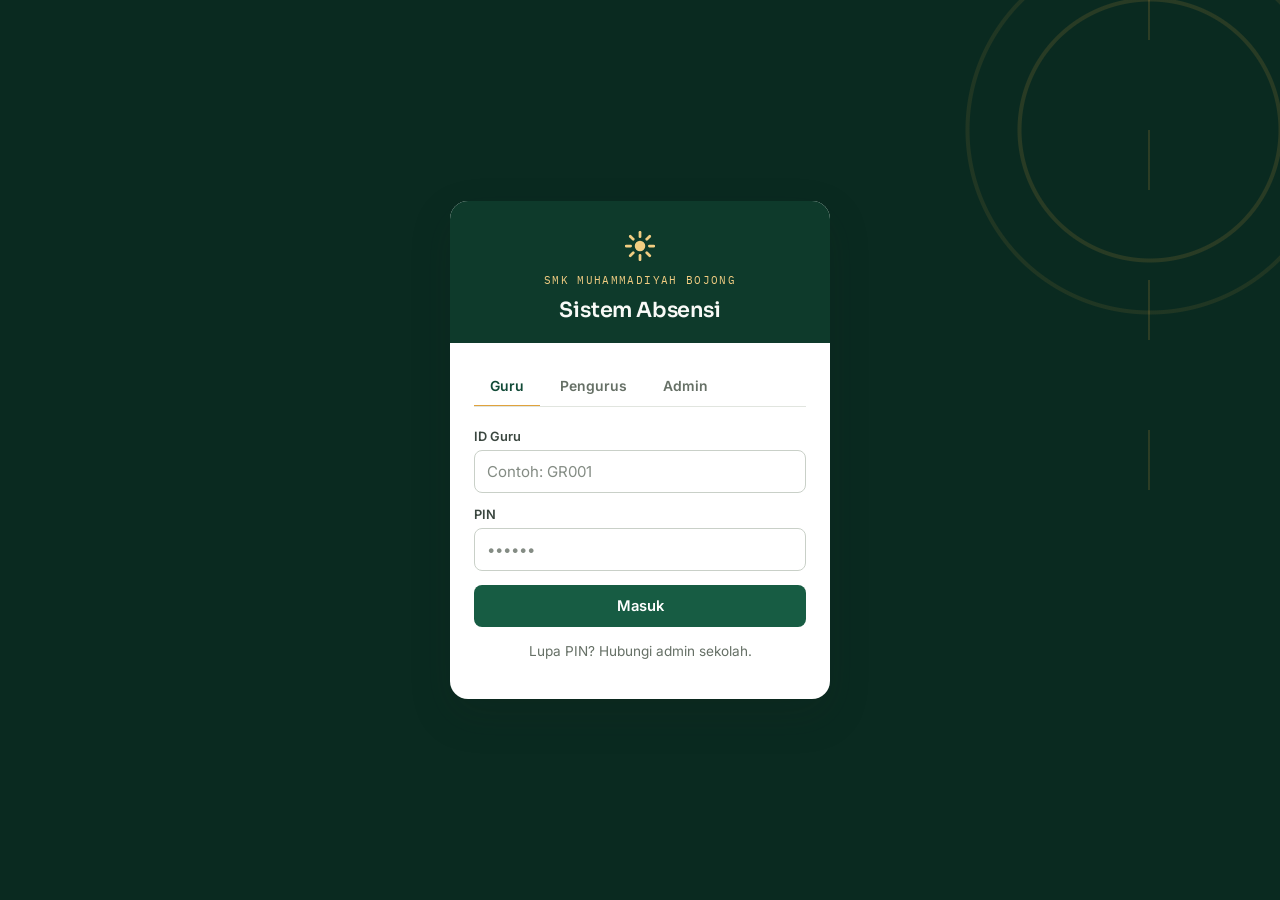
<file: index.html>
<!DOCTYPE html>
<html lang="id">
<head>
<meta charset="UTF-8" />
<meta name="viewport" content="width=device-width, initial-scale=1.0" />
<title>Login — Absensi SMK Muhammadiyah Bojong</title>
<link rel="preconnect" href="https://fonts.googleapis.com">
<link href="https://fonts.googleapis.com/css2?family=Sora:wght@500;600;700&family=Inter:wght@400;500;600;700&family=IBM+Plex+Mono:wght@600&display=swap" rel="stylesheet">
<link rel="stylesheet" href="assets/style.css" />
</head>
<body>
  <div class="login-wrap">
    <div class="login-card">
      <div class="login-header">
        <svg class="sun-mark" viewBox="0 0 24 24" style="width:30px;height:30px;margin:0 auto 12px;display:block;"><circle cx="12" cy="12" r="4.2"/><line x1="12" y1="1" x2="12" y2="4.5"/><line x1="12" y1="19.5" x2="12" y2="23"/><line x1="1" y1="12" x2="4.5" y2="12"/><line x1="19.5" y1="12" x2="23" y2="12"/><line x1="4.2" y1="4.2" x2="6.6" y2="6.6"/><line x1="17.4" y1="17.4" x2="19.8" y2="19.8"/><line x1="4.2" y1="19.8" x2="6.6" y2="17.4"/><line x1="17.4" y1="6.6" x2="19.8" y2="4.2"/></svg>
        <div class="sekolah">SMK Muhammadiyah Bojong</div>
        <h1 style="margin:4px 0 0;font-size:1.3rem;">Sistem Absensi</h1>
      </div>
      <div class="login-body">
        <div class="role-tabs">
          <div class="role-tab active" data-role="guru">Guru</div>
          <div class="role-tab" data-role="pengurus">Pengurus</div>
          <div class="role-tab" data-role="admin">Admin</div>
        </div>

        <form id="loginForm">
          <div class="field">
            <label for="idInput" id="idLabel">ID Guru</label>
            <input type="text" id="idInput" placeholder="Contoh: GR001" required />
          </div>
          <div class="field">
            <label for="pinInput">PIN</label>
            <input type="password" id="pinInput" inputmode="numeric" placeholder="••••••" required />
          </div>
          <button type="submit" class="btn btn-primary btn-block" id="loginBtn">Masuk</button>
        </form>
        <p class="muted text-center mt-16">Lupa PIN? Hubungi admin sekolah.</p>
      </div>
    </div>
  </div>

  <script src="assets/config.js"></script>
  <script src="assets/api.js"></script>
  <script src="assets/auth.js"></script>
  <script>
    let currentRole = 'guru';
    const idLabels = { guru: 'ID Guru', pengurus: 'ID Pengurus', admin: 'ID Admin' };
    const redirectMap = { guru: 'guru.html', pengurus: 'pengurus.html', admin: 'admin.html' };

    document.querySelectorAll('.role-tab').forEach(tab => {
      tab.addEventListener('click', () => {
        document.querySelectorAll('.role-tab').forEach(t => t.classList.remove('active'));
        tab.classList.add('active');
        currentRole = tab.dataset.role;
        document.getElementById('idLabel').textContent = idLabels[currentRole];
      });
    });

    // Kalau sudah login, langsung lempar ke dashboard masing-masing
    const existing = getSession();
    if (existing && redirectMap[existing.role]) {
      window.location.href = redirectMap[existing.role];
    }

    document.getElementById('loginForm').addEventListener('submit', async e => {
      e.preventDefault();
      const btn = document.getElementById('loginBtn');
      btn.disabled = true;
      btn.textContent = 'Memeriksa...';
      try {
        const id = document.getElementById('idInput').value.trim();
        const pin = document.getElementById('pinInput').value.trim();
        const user = await apiCall('login', { role: currentRole, id, pin });
        saveSession(currentRole, user);
        window.location.href = redirectMap[currentRole];
      } catch (err) {
        showToast(err.message, true);
        btn.disabled = false;
        btn.textContent = 'Masuk';
      }
    });
  </script>
</body>
</html>
</file>
<file: assets/style.css>
/* =========================================================
   ABSENSI SMK MUHAMMADIYAH BOJONG — Design tokens (v3)
   Konsep   : "Matahari & Presensi" — mengangkat lambang matahari
              (identitas Muhammadiyah) sebagai penanda kehadiran:
              titik cahaya yang memancar dipakai sebagai wordmark
              & watermark tunggal, bukan diulang jadi hiasan.
              Selebihnya sengaja tenang & flat: bidang datar,
              garis tipis, satu aksen warna yang dipakai hemat —
              supaya alat kerja harian ini enak dipakai lama,
              bukan jadi ramai/berat dipandang.
   ========================================================= */
:root {
  --forest-950: #0A2A20;
  --forest-900: #0E3A2B;
  --forest-800: #124A37;
  --forest-700: #175C43;
  --forest-600: #1D7052;
  --forest-500: #248762;

  --sun-600: #C9852A;
  --sun-500: #E0A23D;
  --sun-300: #F2CD82;
  --sun-100: #FBEBCB;

  --brick-600: #B4432F;
  --brick-100: #F8E2DC;

  --blue-600: #35618F;
  --blue-100: #E1EBF3;

  --paper: #F9FAF7;
  --surface: #FFFFFF;
  --ink-900: #17231D;
  --ink-700: #3A463F;
  --ink-500: #667066;
  --line: #E1E5DF;
  --line-strong: #C9D0C8;

  --font-display: 'Sora', 'Segoe UI', sans-serif;
  --font-body: 'Inter', 'Segoe UI', sans-serif;
  --font-mono: 'IBM Plex Mono', monospace;

  --radius: 12px;
  --radius-sm: 8px;
  --shadow-sm: 0 1px 2px rgba(23, 35, 29, 0.06);
  --shadow: 0 8px 24px rgba(23, 35, 29, 0.10);
  --shadow-lift: 0 16px 40px rgba(23, 35, 29, 0.18);
}

* { box-sizing: border-box; -webkit-tap-highlight-color: transparent; }
html { -webkit-text-size-adjust: 100%; scroll-behavior: smooth; }

body {
  margin: 0;
  font-family: var(--font-body);
  background: var(--paper);
  color: var(--ink-900);
  -webkit-font-smoothing: antialiased;
  padding-bottom: env(safe-area-inset-bottom);
}

h1, h2, h3, .display {
  font-family: var(--font-display);
  letter-spacing: -0.01em;
  color: var(--ink-900);
  font-weight: 600;
}

.eyebrow {
  display: inline-flex;
  align-items: center;
  gap: 6px;
  font-family: var(--font-mono);
  font-size: 0.68rem;
  font-weight: 600;
  letter-spacing: 0.1em;
  text-transform: uppercase;
  color: var(--sun-600);
  margin-bottom: 6px;
}

/* ---------- Lambang matahari (signature mark) ---------- */
.sun-mark {
  width: 22px;
  height: 22px;
  flex-shrink: 0;
  color: var(--sun-300);
}
.sun-mark circle { fill: currentColor; }
.sun-mark line { stroke: currentColor; stroke-width: 2.2; stroke-linecap: round; }

.topbar {
  background: linear-gradient(135deg, var(--forest-900), var(--forest-800) 130%);
  color: var(--paper);
  position: sticky;
  top: 0;
  z-index: 50;
  padding-top: env(safe-area-inset-top);
  border-bottom: 1px solid rgba(255,255,255,0.08);
  box-shadow: 0 4px 16px rgba(10, 42, 32, 0.18);
}

.topbar-inner {
  max-width: 1120px;
  margin: 0 auto;
  padding: 14px 20px;
  display: flex;
  align-items: center;
  justify-content: space-between;
  gap: 10px;
}

.brand {
  display: flex;
  align-items: center;
  gap: 9px;
  font-family: var(--font-display);
  font-weight: 600;
  font-size: 1.05rem;
  letter-spacing: -0.005em;
}

.brand .dot { display: none; } /* diganti .sun-mark inline SVG */

@media (max-width: 480px) {
  .topbar-inner { padding: 12px 14px; }
  .brand { font-size: 0.95rem; }
  .topbar .btn { padding: 8px 13px; font-size: 0.82rem; }
}

.container {
  max-width: 1120px;
  margin: 0 auto;
  padding: 24px 20px 60px;
}

@media (max-width: 480px) {
  .container { padding: 16px 12px 48px; }
}

/* ---------- Cards ---------- */
.card {
  background: var(--surface);
  border-radius: var(--radius);
  border: 1px solid var(--line);
  box-shadow: var(--shadow-sm);
  padding: 22px 24px;
  position: relative;
}

.card + .card { margin-top: 16px; }
.card > h3:first-child, .card > .flex-between:first-child > h3 {
  display: flex;
  align-items: center;
  gap: 8px;
}

@media (max-width: 480px) {
  .card { padding: 16px 16px; border-radius: var(--radius-sm); }
  .card h2 { font-size: 1.25rem; }
  .card h3 { font-size: 1.02rem; }
}

.grid { display: grid; gap: 16px; }
.grid-2 { grid-template-columns: repeat(2, 1fr); }
.grid-3 { grid-template-columns: repeat(3, 1fr); }
@media (max-width: 760px) {
  .grid-2, .grid-3 { grid-template-columns: 1fr; }
}

/* Kartu ringkasan angka besar (dashboard) */
.stat-card {
  border-top: 3px solid var(--forest-600);
  display: flex;
  align-items: flex-start;
  justify-content: space-between;
  gap: 12px;
}
.stat-card .stat-num {
  font-family: var(--font-display);
  font-size: 2.1rem;
  font-weight: 700;
  color: var(--forest-800);
  margin: 6px 0 0;
  line-height: 1.1;
}
.stat-card .stat-ic {
  flex-shrink: 0;
  width: 42px;
  height: 42px;
  border-radius: 12px;
  display: flex;
  align-items: center;
  justify-content: center;
  font-size: 1.25rem;
  background: var(--sun-100);
}
.stat-card:nth-child(2) .stat-ic { background: var(--blue-100); }
.stat-card:nth-child(3) .stat-ic { background: var(--brick-100); }
.stat-card:nth-child(2) { border-top-color: var(--blue-600); }
.stat-card:nth-child(3) { border-top-color: var(--brick-600); }

/* Sisa backward-compat kalau ada tempat lain yang masih pakai .grid-3 > .card h2 */
.grid-3 > .card h2 {
  font-size: 2rem;
  color: var(--forest-800);
  margin: 8px 0 0;
}

/* ---------- Buttons ---------- */
.btn {
  font-family: var(--font-body);
  font-weight: 600;
  font-size: 0.92rem;
  padding: 11px 20px;
  border-radius: var(--radius-sm);
  border: 1.5px solid transparent;
  cursor: pointer;
  display: inline-flex;
  align-items: center;
  justify-content: center;
  gap: 8px;
  transition: background 0.12s ease, border-color 0.12s ease, color 0.12s ease, transform 0.06s ease;
}
.btn:active { transform: scale(0.98); }

.btn-primary { background: var(--forest-700); color: var(--surface); }
.btn-primary:hover { background: var(--forest-600); }

.btn-gold { background: var(--sun-500); color: var(--forest-950); }
.btn-gold:hover { background: var(--sun-600); }

.btn-outline {
  background: transparent;
  border-color: var(--forest-700);
  color: var(--forest-700);
}
.btn-outline:hover { background: var(--forest-700); color: var(--surface); }

.btn-danger { background: var(--brick-600); color: var(--surface); }
.btn-danger:hover { filter: brightness(1.08); }

.btn-download {
  background: var(--surface);
  color: var(--forest-700);
  border-color: var(--line-strong);
}
.btn-download:hover { border-color: var(--forest-700); background: var(--paper); }

.btn-block { width: 100%; }
.btn[disabled] { opacity: 0.45; cursor: not-allowed; }
.btn-sm { padding: 7px 13px; font-size: 0.8rem; }

@media (max-width: 700px) {
  .btn { min-height: 46px; }
  .btn-sm { min-height: 38px; }
}

/* ---------- Forms ---------- */
label { font-size: 0.8rem; font-weight: 600; color: var(--ink-700); display: block; margin-bottom: 6px; }
input, select, textarea {
  width: 100%;
  padding: 11px 12px;
  border-radius: var(--radius-sm);
  border: 1.5px solid var(--line-strong);
  font-family: var(--font-body);
  font-size: 0.94rem;
  background: var(--surface);
  color: var(--ink-900);
  transition: border-color 0.12s ease, box-shadow 0.12s ease;
}
input::placeholder, textarea::placeholder { color: var(--ink-500); opacity: 0.8; }
input:focus, select:focus, textarea:focus {
  outline: none;
  border-color: var(--forest-600);
  box-shadow: 0 0 0 3px rgba(29, 112, 82, 0.15);
}
.field { margin-bottom: 14px; }

/* ---------- Status badges ---------- */
.badge {
  display: inline-flex;
  align-items: center;
  gap: 6px;
  font-size: 0.74rem;
  font-weight: 700;
  padding: 4px 11px;
  border-radius: 999px;
  letter-spacing: 0.01em;
}
.badge-ok { background: rgba(29,112,82,0.12); color: var(--forest-700); }
.badge-warn { background: var(--sun-100); color: var(--sun-600); }
.badge-danger { background: var(--brick-100); color: var(--brick-600); }
.badge-idle { background: var(--line); color: var(--ink-500); }

/* ---------- Tables ---------- */
table { width: 100%; border-collapse: collapse; font-size: 0.89rem; }
th, td { text-align: left; padding: 11px 10px; border-bottom: 1px solid var(--line); }
th {
  color: var(--ink-500);
  font-size: 0.7rem;
  font-weight: 700;
  text-transform: uppercase;
  letter-spacing: 0.06em;
  white-space: nowrap;
  border-bottom: 2px solid var(--forest-700);
}
tbody tr { transition: background 0.1s ease; }
tbody tr:hover { background: rgba(29,112,82,0.04); }

.table-scroll { width: 100%; overflow-x: auto; -webkit-overflow-scrolling: touch; border-radius: var(--radius-sm); }
.table-scroll table { min-width: 480px; }

@media (max-width: 480px) {
  table { font-size: 0.81rem; }
  th, td { padding: 9px 6px; }
}

/* ---------- Nav tab utama (role-tabs dipakai di 3 konteks: nav utama & sub-tab) ---------- */
.role-tabs {
  display: flex;
  gap: 4px;
  margin-bottom: 22px;
  border-bottom: 1.5px solid var(--line);
  overflow-x: auto;
  -webkit-overflow-scrolling: touch;
  scrollbar-width: none;
  flex-wrap: nowrap !important;
}
.role-tabs::-webkit-scrollbar { display: none; }

.role-tab {
  flex: 0 0 auto;
  text-align: center;
  padding: 11px 16px;
  cursor: pointer;
  font-size: 0.87rem;
  font-weight: 600;
  color: var(--ink-500);
  white-space: nowrap;
  border-bottom: 2.5px solid transparent;
  margin-bottom: -1.5px;
  transition: color 0.12s ease, border-color 0.12s ease;
}
.role-tab:hover { color: var(--forest-700); }
.role-tab.active {
  color: var(--forest-800);
  border-bottom-color: var(--sun-500);
}

/* ---------- Nav utama (pill nav, wrap — tidak pernah kepotong) ---------- */
.role-tabs.main-nav {
  flex-wrap: wrap !important;
  overflow: visible;
  gap: 6px;
  border-bottom: none;
  background: var(--surface);
  padding: 8px;
  border-radius: 16px;
  box-shadow: var(--shadow-sm);
  border: 1px solid var(--line);
  margin-bottom: 24px;
}
.role-tabs.main-nav .role-tab {
  border-bottom: none;
  border-radius: 10px;
  padding: 10px 14px;
  margin-bottom: 0;
  display: inline-flex;
  align-items: center;
  gap: 7px;
}
.role-tab-ic { font-size: 0.95em; line-height: 1; }
.role-tabs.main-nav .role-tab:hover { color: var(--forest-700); background: var(--paper); }
.role-tabs.main-nav .role-tab.active {
  color: var(--surface);
  background: var(--forest-700);
  box-shadow: 0 2px 8px rgba(23, 35, 29, 0.18);
}
@media (max-width: 480px) {
  .role-tabs.main-nav { padding: 6px; gap: 4px; }
  .role-tabs.main-nav .role-tab { padding: 9px 11px; font-size: 0.82rem; }
}

/* Sub-tab di dalam card (rekap bulanan / data master) — versi lebih ringkas */
.card .role-tabs {
  margin-bottom: 0;
  border-bottom-color: var(--line);
}
.card .role-tabs .role-tab { padding: 8px 14px; font-size: 0.84rem; }

@media (max-width: 480px) {
  .role-tab { padding: 10px 12px; font-size: 0.83rem; }
}

/* ---------- Login: kartu masuk ---------- */
.login-wrap {
  min-height: 100vh;
  min-height: 100dvh;
  display: flex;
  align-items: center;
  justify-content: center;
  padding: 20px;
  padding-top: calc(20px + env(safe-area-inset-top));
  padding-bottom: calc(20px + env(safe-area-inset-bottom));
  background: var(--forest-950);
  position: relative;
  overflow: hidden;
}
/* Watermark matahari tunggal — satu momen visual, bukan pengulangan */
.login-wrap::before {
  content: '';
  position: absolute;
  width: 900px;
  height: 900px;
  right: -320px;
  top: -320px;
  border-radius: 50%;
  background:
    radial-gradient(circle at center, transparent 0 128px, rgba(224,162,61,0.14) 129px 132px, transparent 133px 180px,
      rgba(224,162,61,0.10) 181px 184px, transparent 185px);
  pointer-events: none;
}
.login-wrap::after {
  content: '';
  position: absolute;
  width: 2px;
  height: 900px;
  right: 130px;
  top: -320px;
  background: repeating-linear-gradient(180deg, rgba(224,162,61,0.16) 0 60px, transparent 60px 150px);
  pointer-events: none;
}

.login-card {
  width: 100%;
  max-width: 380px;
  background: var(--surface);
  border-radius: 18px;
  overflow: hidden;
  box-shadow: var(--shadow-lift);
  position: relative;
  z-index: 1;
}
.login-header {
  background: var(--forest-900);
  color: var(--paper);
  padding: 30px 24px 20px;
  text-align: center;
}
.login-header .sekolah {
  font-family: var(--font-mono);
  font-size: 0.7rem;
  letter-spacing: 0.12em;
  text-transform: uppercase;
  color: var(--sun-300);
  margin-bottom: 10px;
}
.login-header h1 { color: var(--paper); font-size: 1.25rem; }
.login-body { padding: 24px 24px 26px; }

@media (max-width: 700px) {
  .role-tabs { margin: 0 0 18px; }
}

/* ---------- Scanner ---------- */
#scanner-view { width: 100%; border-radius: var(--radius); overflow: hidden; border: 1.5px solid var(--forest-700); }
.scan-result {
  margin-top: 14px;
  padding: 16px;
  border-radius: var(--radius);
  text-align: center;
  font-weight: 500;
}
.scan-result.ok { background: rgba(29,112,82,0.08); border: 1.5px solid var(--forest-600); }
.scan-result.err { background: var(--brick-100); border: 1.5px solid var(--brick-600); }

/* ---------- Misc ---------- */
.muted { color: var(--ink-500); font-size: 0.85rem; }
.text-center { text-align: center; }
.flex-between { display: flex; align-items: center; justify-content: space-between; gap: 10px; flex-wrap: wrap; }
.mt-16 { margin-top: 16px; }
.hidden { display: none !important; }

.toast {
  position: fixed;
  bottom: calc(24px + env(safe-area-inset-bottom));
  left: 50%;
  transform: translateX(-50%);
  background: var(--forest-900);
  color: var(--paper);
  padding: 13px 22px;
  border-radius: var(--radius-sm);
  font-size: 0.9rem;
  font-weight: 500;
  box-shadow: var(--shadow-lift);
  z-index: 999;
  animation: toast-in 0.2s ease;
}
.toast.err { background: var(--brick-600); }
@keyframes toast-in { from { opacity: 0; transform: translate(-50%, 8px); } to { opacity: 1; transform: translate(-50%, 0); } }

/* Countdown chip for izin */
.timer-chip {
  font-family: var(--font-mono);
  font-weight: 700;
  padding: 4px 11px;
  border-radius: 6px;
  background: var(--forest-900);
  color: var(--sun-300);
  font-size: 0.85rem;
  letter-spacing: 0.02em;
}
.timer-chip.late { background: var(--brick-600); color: var(--surface); }

/* ---------- Surat Panggilan (letter preview) ---------- */
.letter-preview {
  background: var(--surface);
  border: 1px solid var(--line);
  border-radius: var(--radius);
  padding: 30px 26px;
  font-family: 'Times New Roman', Times, serif;
  color: #111;
  line-height: 1.65;
}
.letter-preview h3, .letter-preview h4 { font-family: 'Times New Roman', Times, serif; text-align: center; margin: 0 0 4px; }
.letter-preview table { margin: 14px 0; }
.letter-preview td, .letter-preview th { border: 1px solid #999; }
.letter-signature { margin-top: 40px; display: flex; justify-content: space-between; text-align: center; }
.letter-signature div { width: 45%; }
.letter-signature .line { margin-top: 60px; border-top: 1px solid #111; padding-top: 4px; }

@media print {
  .no-print { display: none !important; }
  body * { visibility: hidden; }
  #printArea, #printArea * { visibility: visible; }
  #printArea { position: absolute; left: 0; top: 0; width: 100%; padding: 0; border: none; }

  body.print-kartu .kartu-grid,
  body.print-kartu .kartu-grid * { visibility: visible; }
  body.print-kartu .kartu-grid {
    position: absolute;
    left: 0;
    top: 0;
    width: 100%;
    grid-template-columns: repeat(2, 1fr);
  }
  body.print-kartu .kartu-siswa { break-inside: avoid; page-break-inside: avoid; }
}

/* ---------- Kartu Siswa (QR otomatis) ---------- */
.kartu-grid {
  display: grid;
  grid-template-columns: repeat(auto-fill, minmax(260px, 1fr));
  gap: 12px;
  margin-top: 16px;
}
.kartu-siswa {
  background: var(--surface);
  border: 1.5px solid var(--line-strong);
  border-radius: var(--radius-sm);
  padding: 14px;
  display: flex;
  align-items: center;
  gap: 12px;
}
.kartu-siswa .kartu-info { flex: 1; min-width: 0; }
.kartu-siswa .kartu-sekolah { font-family: var(--font-mono); font-size: 0.66rem; text-transform: uppercase; letter-spacing: 0.06em; color: var(--sun-600); font-weight: 700; }
.kartu-siswa .kartu-nama { font-family: var(--font-display); font-weight: 600; font-size: 1rem; margin: 2px 0; overflow-wrap: break-word; }
.kartu-siswa .kartu-kelas { font-size: 0.85rem; color: var(--ink-500); }
.kartu-siswa .kartu-id { font-family: var(--font-mono); font-size: 0.75rem; color: var(--forest-700); margin-top: 4px; }
.kartu-siswa canvas { border-radius: 6px; flex-shrink: 0; }
</file>
